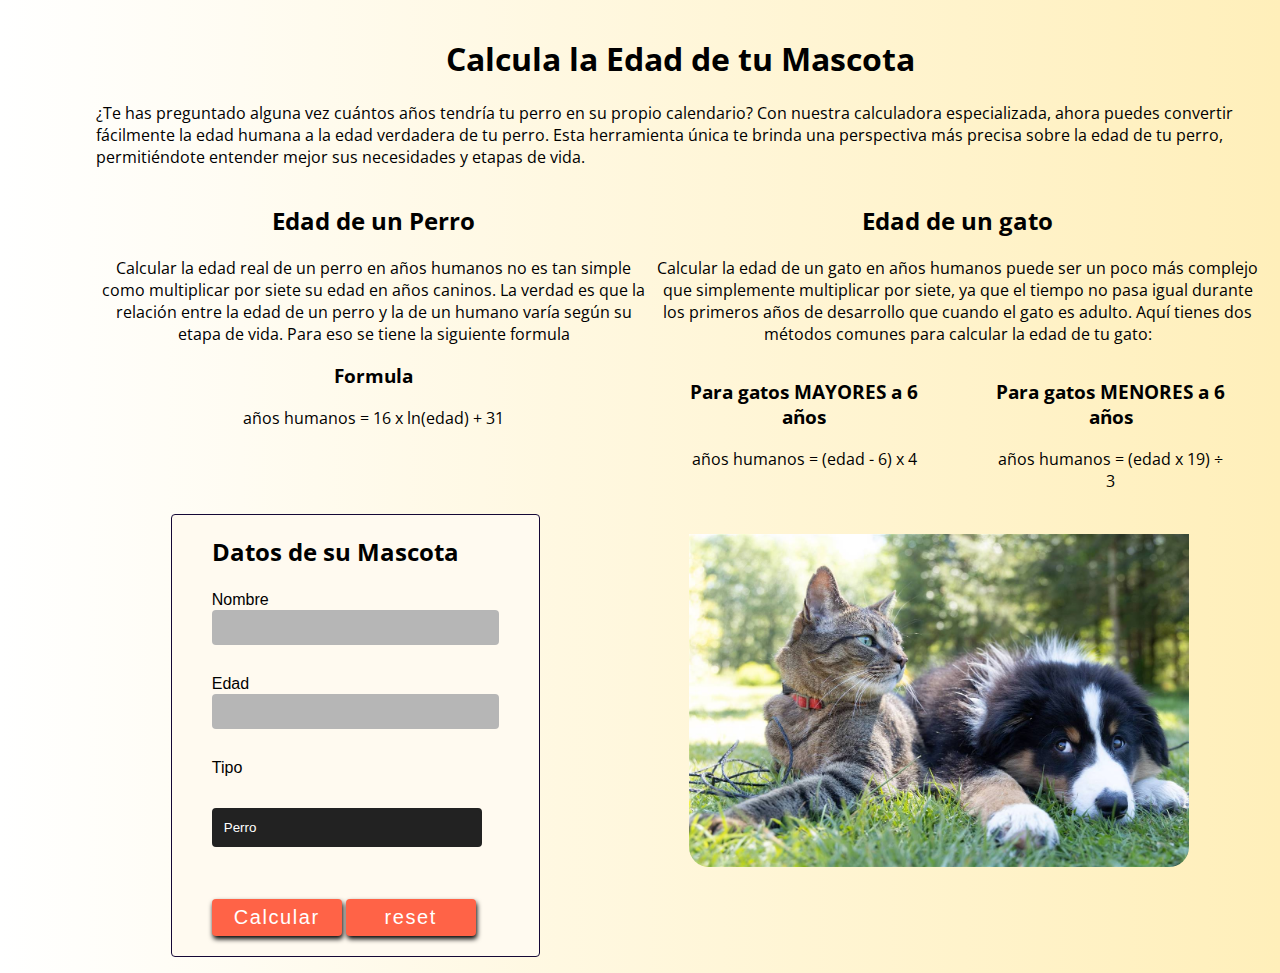
<file: index_edad.html>
<!DOCTYPE html>
<html lang="en">
<head>
    <meta charset="UTF-8">
    <meta name="viewport" content="width=device-width, initial-scale=1.0">
    <link rel="stylesheet" href="assets/css/styles_edad.css">
    <link rel="preconnect" href="https://fonts.googleapis.com">
    <link rel="preconnect" href="https://fonts.gstatic.com" crossorigin>
    <link href="https://fonts.googleapis.com/css2?family=Open+Sans:ital,wght@0,300..800;1,300..800&display=swap" rel="stylesheet">
    <link rel="stylesheet" href="https://cdnjs.cloudflare.com/ajax/libs/font-awesome/6.5.2/css/all.min.css">
    <title>Edad de tu Mascota</title>
</head>
<body>
    <main class="contenedor">
      
      <h1>Calcula la Edad de tu Mascota</h1>
      <p>¿Te has preguntado alguna vez cuántos años tendría tu perro en su propio calendario? Con nuestra calculadora especializada, ahora puedes convertir fácilmente la edad humana a la edad verdadera de tu perro. Esta herramienta única te brinda una perspectiva más precisa sobre la edad de tu perro, permitiéndote entender mejor sus necesidades y etapas de vida.</p>


     <div class="example">
      <div>
        <h2>Edad de un Perro</h2>
        <p>Calcular la edad real de un perro en años humanos no es tan simple como multiplicar por siete su edad en años caninos. La verdad es que la relación entre la edad de un perro y la de un humano varía según su etapa de vida. Para eso se tiene la siguiente formula</p>

        <div><h3>Formula</h3>
          <div class="formulas">años humanos = 16 x ln(edad) + 31 </div>
        </div>

      </div>

      <div>
        <h2>Edad de un gato</h2>
        <p>Calcular la edad de un gato en años humanos puede ser un poco más complejo que simplemente multiplicar por siete, ya que el tiempo no pasa igual durante los primeros años de desarrollo que cuando el gato es adulto. Aquí tienes dos métodos comunes para calcular la edad de tu gato:</p>
        <div class="formulas"> 
          <div><h3>Para gatos MAYORES a 6 años</h3>
            <div>años humanos = (edad - 6) x 4</div></div>

          <div><h3>Para gatos MENORES a 6 años</h3>
            <div>años humanos = (edad x 19) ÷ 3</div></div>
        </div>

      </div>

     </div>
     <br>

     <div class="calculator">
        <div class="formu">
          <h2>Datos de su Mascota</h2>

          <label for="nombre">Nombre</label>
          <input type="text" id="nombre">
          <br>
        
          <label for="edad">Edad</label>
          <input type="number" id="edad">
          <br>
          <label for="tipo">Tipo</label>
          <select name="tipo" id="tipo">
            <option value="perro">Perro</option>
            <option value="gato">Gato</option>
          </select>
          <br>
          <button onclick="edad(), img()" class="btn-calcular">Calcular</button>
          <button onclick="reload()" class="btn-reload">reset</button>
          <br>


          <h2 id="heading"></h2>
          <p id="agePet"></p>
        </div>
        <div class="image">
          <img src="assets/img/fondo.jpg" alt="mascota" id="imgchange">
        </div>
      
     </div>
    <script src="assets/js/main_edad.js"></script>
</body>
</html>
</file>
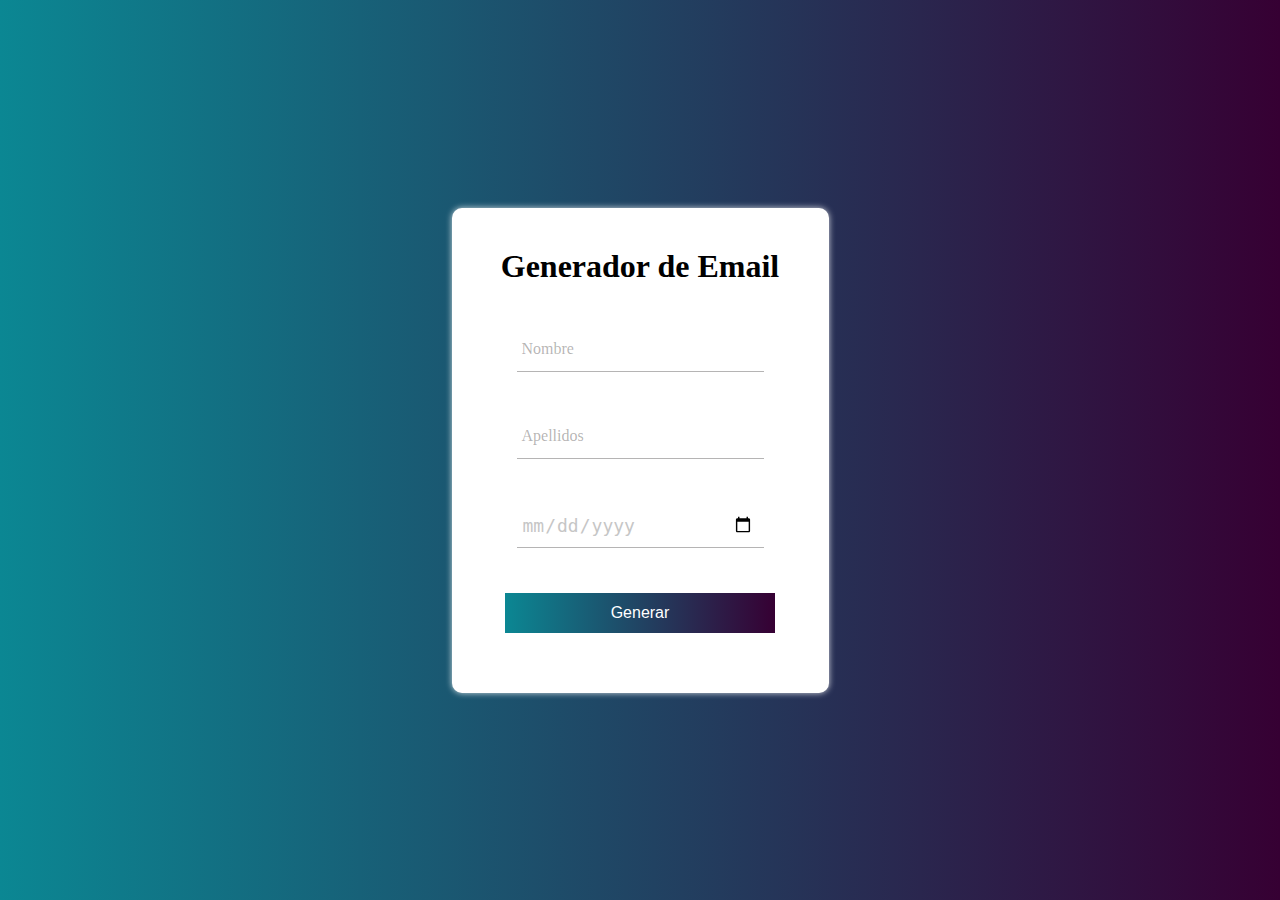
<file: index_gen.html>
<!DOCTYPE html>
<html lang="en">
<head>
    <meta charset="UTF-8">
    <meta name="viewport" content="width=device-width, initial-scale=1.0">
    <link rel="stylesheet" href="assets/css/style_gen.css">
    <title>Document</title>
</head>
<body>
    <form action="" method="post" id="form">
        <div class="form">

            <h1>Generador de Email</h1>

            <div class="grupo">
                <input type="text" id="nombres" required><span class="barra"></span>
                <label for="">Nombre</label>
            </div>
    
            <div class="grupo" req>
                <input type="text" id="apellidos" required><span class="barra"></span>
                <label for="">Apellidos</label>
            </div>
    
            <div class="grupo">
                <input type="date" id="fecha" required ><span class="barra"></span>
                <label for=""></label>
            </div>

            <button type="button" onclick="GenG()">Generar</button>

            <div class="salida">
                <h3 id="head"></h3>
                <p id="resultado"></p>
            </div>
    
        </div>
    </form>
    <script src="assets/js/main_gen.js"></script>
</body>
</html>
</file>
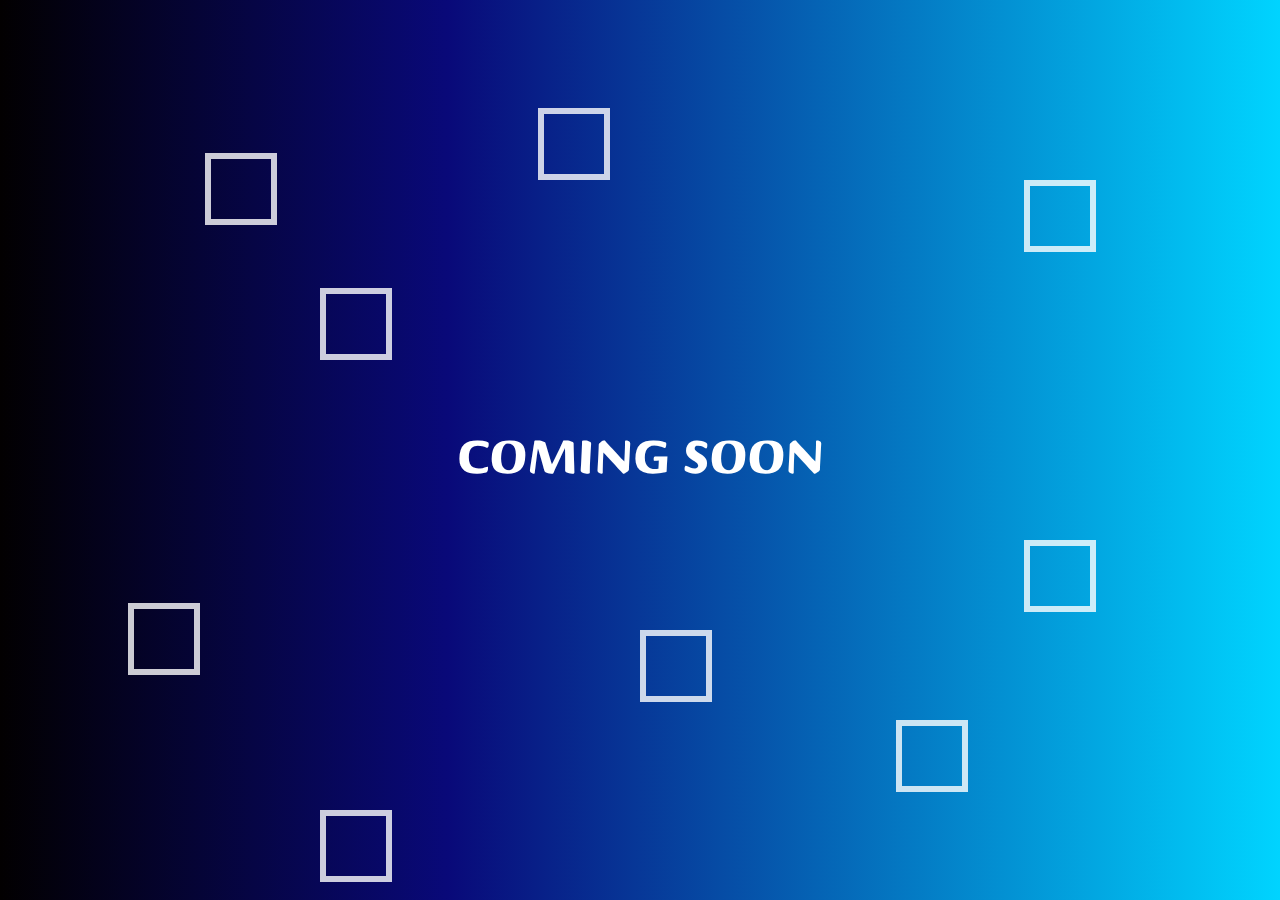
<file: index_home.html>
<!DOCTYPE html>
<html lang="en">

<head>
    <meta charset="UTF-8">
    <meta name="viewport" content="width=device-width, initial-scale=1.0">
    <link rel="stylesheet" href="assets/css/style_home.css">
    <link rel="preconnect" href="https://fonts.googleapis.com">
    <link rel="preconnect" href="https://fonts.gstatic.com" crossorigin>
    <link href="https://fonts.googleapis.com/css2?family=Briem+Hand:wght@100..900&display=swap" rel="stylesheet">

    <title>Document</title>
</head>

<body>
    <div class="wrapper">
        <h2>coming soon</h2>
        <div class="box">
            <div></div>
            <div></div>
            <div></div>
            <div></div>
            <div></div>
            <div></div>
            <div></div>
            <div></div>
            <div></div>
            <div></div>
        </div>
    </div>
</body>

</html>
</file>
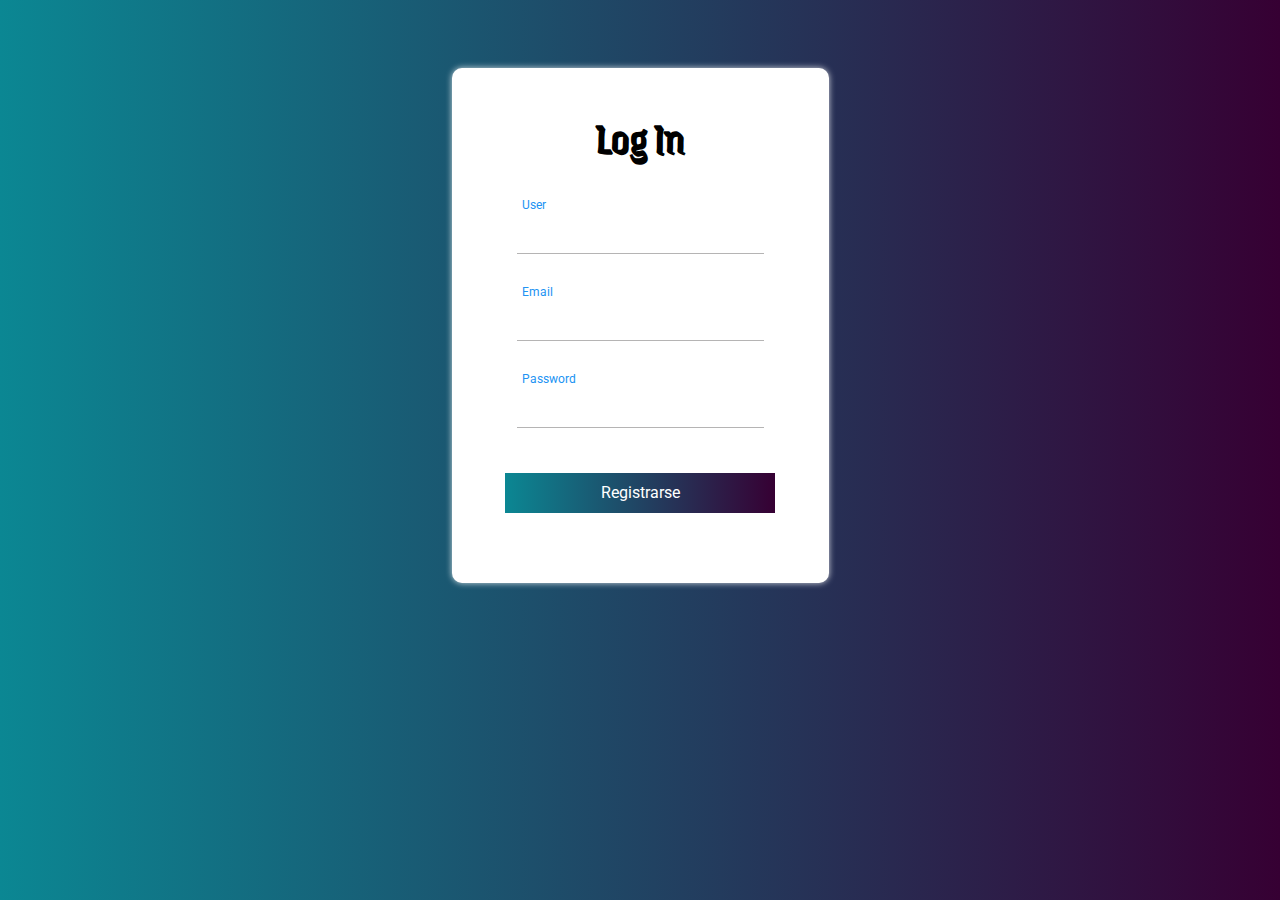
<file: index_login.html>
<!DOCTYPE html>
<html lang="en">
<head>
    <meta charset="UTF-8">
    <meta name="viewport" content="width=device-width, initial-scale=1.0">
    <link rel="stylesheet" href="assets/css/style_login.css">
    <link rel="preconnect" href="https://fonts.googleapis.com">
    <link rel="preconnect" href="https://fonts.gstatic.com" crossorigin>
    <link href="https://fonts.googleapis.com/css2?family=Jacquard+12&family=Jaini&family=Roboto:ital,wght@0,100;0,300;0,400;0,500;0,700;0,900;1,100;1,300;1,400;1,500;1,700;1,900&display=swap" rel="stylesheet">

    <title>Document</title>
</head>
<body>
    
    <form action="" method="post" id="form">
        <div class="form">
            <h1>Log In</h1>
            <div class="grupo">
                <input type="text" name="" id="user"><span class="barra"></span>
                <label for="">User</label>
            </div>
            <div class="grupo">
                <input type="email" name="" id="email"><span class="barra"></span>
                <label for="">Email</label>
            </div>
            <div class="grupo">
                <input type="password" name="" id="password"><span class="barra"></span>
                <label for="">Password</label>
            </div>

            <button type="submit">Registrarse</button>
            <p class="warnings" id="warnings"></p>
        </div>
    </form>

    <script src="assets/js/main_login.js"></script>
</body>
</html>
</file>
<file: assets/css/styles_edad.css>
:root {
    font-size: 16px;
    font-family: 'Open Sans';
    --text-primary: #b6b6b6;
    --text-secondary: #ececec;
    --bg-primary: #23232e;
    --bg-secondary: #141418;
    --transition-speed: 600ms;
}

* {
    box-sizing: border-box;
}

body {
    color: black;
    background: #FFEFBA;
    /* fallback for old browsers */
    background: -webkit-linear-gradient(to right, #FFFFFF, #FFEFBA);
    /* Chrome 10-25, Safari 5.1-6 */
    background: linear-gradient(to right, #FFFFFF, #FFEFBA);
    /* W3C, IE 10+/ Edge, Firefox 16+, Chrome 26+, Opera 12+, Safari 7+ */

    margin: 0;
    padding: 0;
}

body::-webkit-scrollbar {
    width: 0.25rem;
}

body::-webkit-scrollbar-track {
    background: #FFEFBA;
}

body::-webkit-scrollbar-thumb {
    background: #FFEFBA;
}

main {
    margin-left: 5rem;
    padding: 1rem;
}

/*resto de la pagina */
h1 {
    text-align: center;
}

.example {
    display: flex;
    text-align: center;
}

.example div {
    height: 50%;
}

.formulas {
    display: flex;
    justify-content: center;
}

.formulas div {
    height: 50%;
    margin: 0 20px;
}

.calculator {
    display: flex;
    justify-content: center;
    justify-content: space-around;
    flex-wrap: wrap;

}

.calculator .formu {
    background-color: floralwhite;
    padding: 0 40px;
    border-radius: 4px;
    border: 1px solid #150836;
}

.calculator label {
    font-family: Impact, Haettenschweiler, 'Arial Narrow Bold', sans-serif;
}

.calculator input {
    display: block;
    margin-bottom: 5px;
    padding: 10px 10px 10px 100px;
    border: 0;
    border-radius: 4px;
    background-color: #b6b6b6;
}

.calculator select {
    -webkit-appearance: none;
    -moz-appearance: none;
    -moz-appearance: none;
    -ms-appearance: none;
    appearance: none;
    display: block;
    margin: 30px 0;
    padding: 10px 50px 10px 10px;
    background-color: #222;
    color: #fff;
    border-radius: 4px;
    border: 2px solid #222;
    width: 270px;
}

.formu button {

    background-color: tomato;
    padding: 7px;
    color: #fff;
    font-size: 20px;
    letter-spacing: 0.1rem;
    border-radius: 4px;
    border: 0;
    box-shadow: 1px 3px 5px rgba(0, 0, 0, 5);
    width: 130px;
    cursor: pointer;
}

.formu button:hover {
    background-color: rgb(255, 77, 46);
}

.calculator .image img {
    width: 500px;
    border-radius: 20px;
    padding-top: 20px;
}



/* small screens*/
@media only screen and (max-width:600px) {

    main {
        margin: 0;
    }

    .example {
        display: block;
        text-align: center;
    }
}
</file>
<file: assets/css/style_gen.css>
:root {
    --colorTextos: #49454567;
}
* {
    margin: 0;
    padding: 0;
    box-sizing: border-box;
}

body {
    background: #360033;  /* fallback for old browsers */
    background: -webkit-linear-gradient(to right, #0b8793, #360033);  /* Chrome 10-25, Safari 5.1-6 */
    background: linear-gradient(to right, #0b8793, #360033); /* W3C, IE 10+/ Edge, Firefox 16+, Chrome 26+, Opera 12+, Safari 7+ */
    display: flex;
    justify-content: center;
    align-items: center;
    height: 100vh;
}

form {
    background-color: white;
    padding: 40px 20px;
    box-shadow: 0 0 6px 0 rgba(255,255,255,0.8);
    border-radius: 10px;
}

form .grupo{
    position: relative;
    margin: 45px;
}

h1 {
    text-align: center;
    font-weight: 700;
}

.form {
    width: 100%;
    margin: auto;
}

input {
    background-color: none;
    color: #c6c6c6;
    font-size: 18px;
    padding: 10px 10px 10px 5px;
    display: block;
    width: 100%;
    border: none;
    border-bottom: 1px solid var(--colorTextos);
}

input:focus {
    outline: none;
    color: #5e5d5d;
}


/* para los imput y el posisionamiento y la animacion*/
label {  
    color: var(--colorTextos);
    font-size: 16px;
    position: absolute;
    bottom: 0;
    left: 5px;
    top: 10px;
    transition: 0.5s ease-in-out all;
    pointer-events: none;
}

input:focus~label,
input:valid~label {
    top: -14px;
    font-size: 12px;
    color:#0b8793;
}

.barra {
    position: relative;
    display: block;
    width: 100%;
}

.barra::before {
    content: "";
    height: 2px;
    width: 0%;
    bottom: 0;
    position: absolute;
    background: linear-gradient(to right, #0b8793, #360033);
    transition: 0.3s ease width;
    left: 0;
}

input:focus~.barra::before {
    width: 100%;
}

button {
    font-family: Impact, Haettenschweiler, 'Arial Narrow Bold', sans-serif;
    background: #360033;  /* fallback for old browsers */
    background: -webkit-linear-gradient(to right, #0b8793, #360033);  /* Chrome 10-25, Safari 5.1-6 */
    background: linear-gradient(to right, #0b8793, #360033); /* W3C, IE 10+/ Edge, Firefox 16+, Chrome 26+, Opera 12+, Safari 7+ */
    border: none;
    display: block;
    width: 80%;
    margin: 10px auto;
    color: white;
    height: 40px;
    font-size: 16px;
    cursor: pointer;
}

.salida{
    text-align: center;
}
.salida h3 {
    padding-bottom: 10px;
}

@media screen and (max-width:500px) {
    form {
        width: 90%;
    }
}
</file>
<file: assets/css/style_home.css>
body {
    margin: 0;
    padding: 0;
}

.wrapper {
    position: absolute;
    width: 100%;
    height: 100%;
    overflow: hidden;
    background: linear-gradient(90deg, rgba(2,0,0.6,1) 0%, rgba(9,9,121,1) 35%, rgba(0,212,255,1));
}

h2 {
    font-family: "Briem Hand", cursive;
    font-size: 50px;
    position: absolute;
    top: 50%;
    left: 50%;
    transform: translate(-50%, -50%);
    font-size: bold;
    color: #fff;
    text-transform: uppercase;
    margin: 0;
}

.box div {
    position: absolute;
    width: 60px;
    height: 60px;
    background-color: transparent;
    border: 6px solid rgba(255,255,255,0.8);
}

.box div:nth-child(1){
    top: 12%;
    left: 42%;
    animation: animate 10s linear infinite;
}

.box div:nth-child(2){
    top: 70%;
    left: 50%;
    animation: animate 7s linear infinite;
}

.box div:nth-child(3){
    top: 17%;
    left: 16%;
    animation: animate 9s linear infinite;
}

.box div:nth-child(4){
    top: 1220%;
    left: 60%;
    animation: animate 10s linear infinite;
}

.box div:nth-child(5){
    top: 67%;
    left: 10%;
    animation: animate 6s linear infinite;
}
.box div:nth-child(6){
    top: 80%;
    left: 70%;
    animation: animate 12s linear infinite;
}
.box div:nth-child(7){
    top: 60%;
    left: 80%;
    animation: animate 15s linear infinite;
}
.box div:nth-child(8){
    top: 32%;
    left: 25%;
    animation: animate 16s linear infinite;
}
.box div:nth-child(9){
    top: 90%;
    left: 25%;
    animation: animate 9s linear infinite;
}
.box div:nth-child(10){
    top: 20%;
    left: 80%;
    animation: animate 12s linear infinite;
}

@keyframes animate {
    0%{
        transform: scale(0) translateY(0) rotate(0);
        opacity: 1;
    }

    100%{
        transform: scale(1.3) translateY(-90px) rotate(360deg);
        opacity: 0;
    }
}
</file>
<file: assets/css/style_login.css>
:root {
    --colorTextos: #49454567;
}

* {
    margin: 0;
    padding: 0;
    box-sizing: border-box;
}

body{
    font-family: 'Roboto';
    background: #360033;  /* fallback for old browsers */
    background: -webkit-linear-gradient(to right, #0b8793, #360033);  /* Chrome 10-25, Safari 5.1-6 */
    background: linear-gradient(to right, #0b8793, #360033); /* W3C, IE 10+/ Edge, Firefox 16+, Chrome 26+, Opera 12+, Safari 7+ */
    height: 650px;
    display: flex;
    justify-content: center;
    align-items: center;
}

h1 {
    text-align: center;
    font-weight: 700;
    font-family: "Jaini", system-ui;
    font-size: 45px;
}
form {
    background-color: white;
    padding: 40px 20px;
    box-shadow: 0 0 6px 0 rgba(255, 255, 255, 0.8);
    border-radius: 10px;
}

.form {
    width: 100%;
    margin: auto;
}

form .grupo {
    position: relative;
    margin: 45px;
}

input {
    background-color: none;
    color: #c6c6c6;
    font-size: 18px;
    padding: 10px 10px 10px 5px;
    display: block;
    width: 100%;
    border: none;
    border-bottom: 1px solid var(--colorTextos)
}

input:focus {
    outline: none;
    color: #5e5d5d;
}

label {
    color: var(--colorTextos);
    font-size: 16px;
    position: absolute;
    bottom: 0;
    left: 5px;
    top: 10px;
    transition: 0.5s ease-in-out all;
    pointer-events: none;
}

input:focus~label,
input:valid~label {
    top: -14px;
    font-size: 12px;
    color: #2193f3;
}

.barra {
    position: relative;
    display: block;
    width: 100%;
}

.barra::before{
    content: "";
    height: 2px;
    width: 0%;
    bottom: 0;
    position: absolute;
    background: linear-gradient(to right, #0b8793, #360033);
    transition: 0.3s ease width;
    left: 0;
}

input:focus~.barra::before {
    width: 100%;
}

button{
    font-family: Roboto;
    background: #360033;  /* fallback for old browsers */
    background: -webkit-linear-gradient(to right, #0b8793, #360033);  /* Chrome 10-25, Safari 5.1-6 */
    background: linear-gradient(to right, #0b8793, #360033); /* W3C, IE 10+/ Edge, Firefox 16+, Chrome 26+, Opera 12+, Safari 7+ */
    border: none;
    display: block;
    width: 80%;
    margin: 10px auto;
    color: white;
    height: 40px;
    font-size: 16px;
    cursor: pointer;
}

.warnings {
    width: 200px;
    text-align: center;
    margin: auto;
    color: red;
    padding-top: 20px;
}

@media screen and (max-width:500px) {
    form {
        width: 80%;
    }
}
</file>
